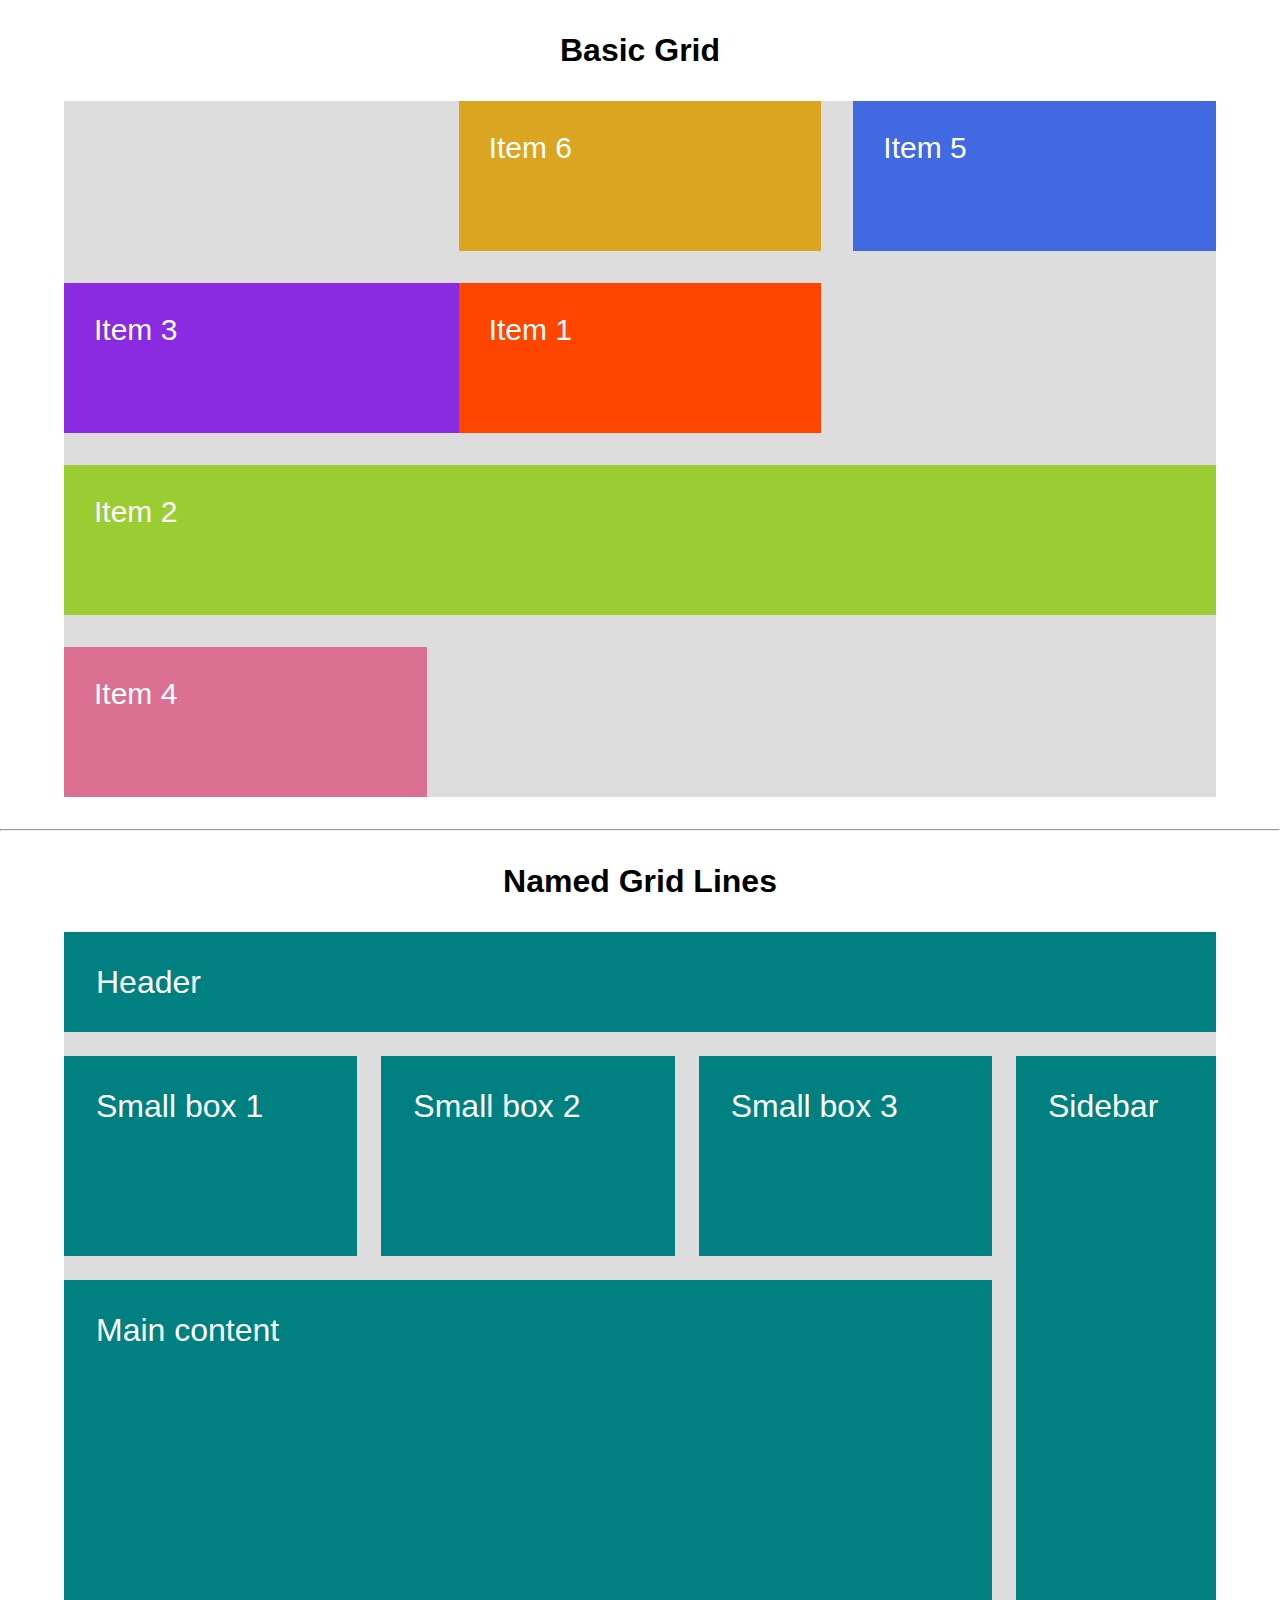
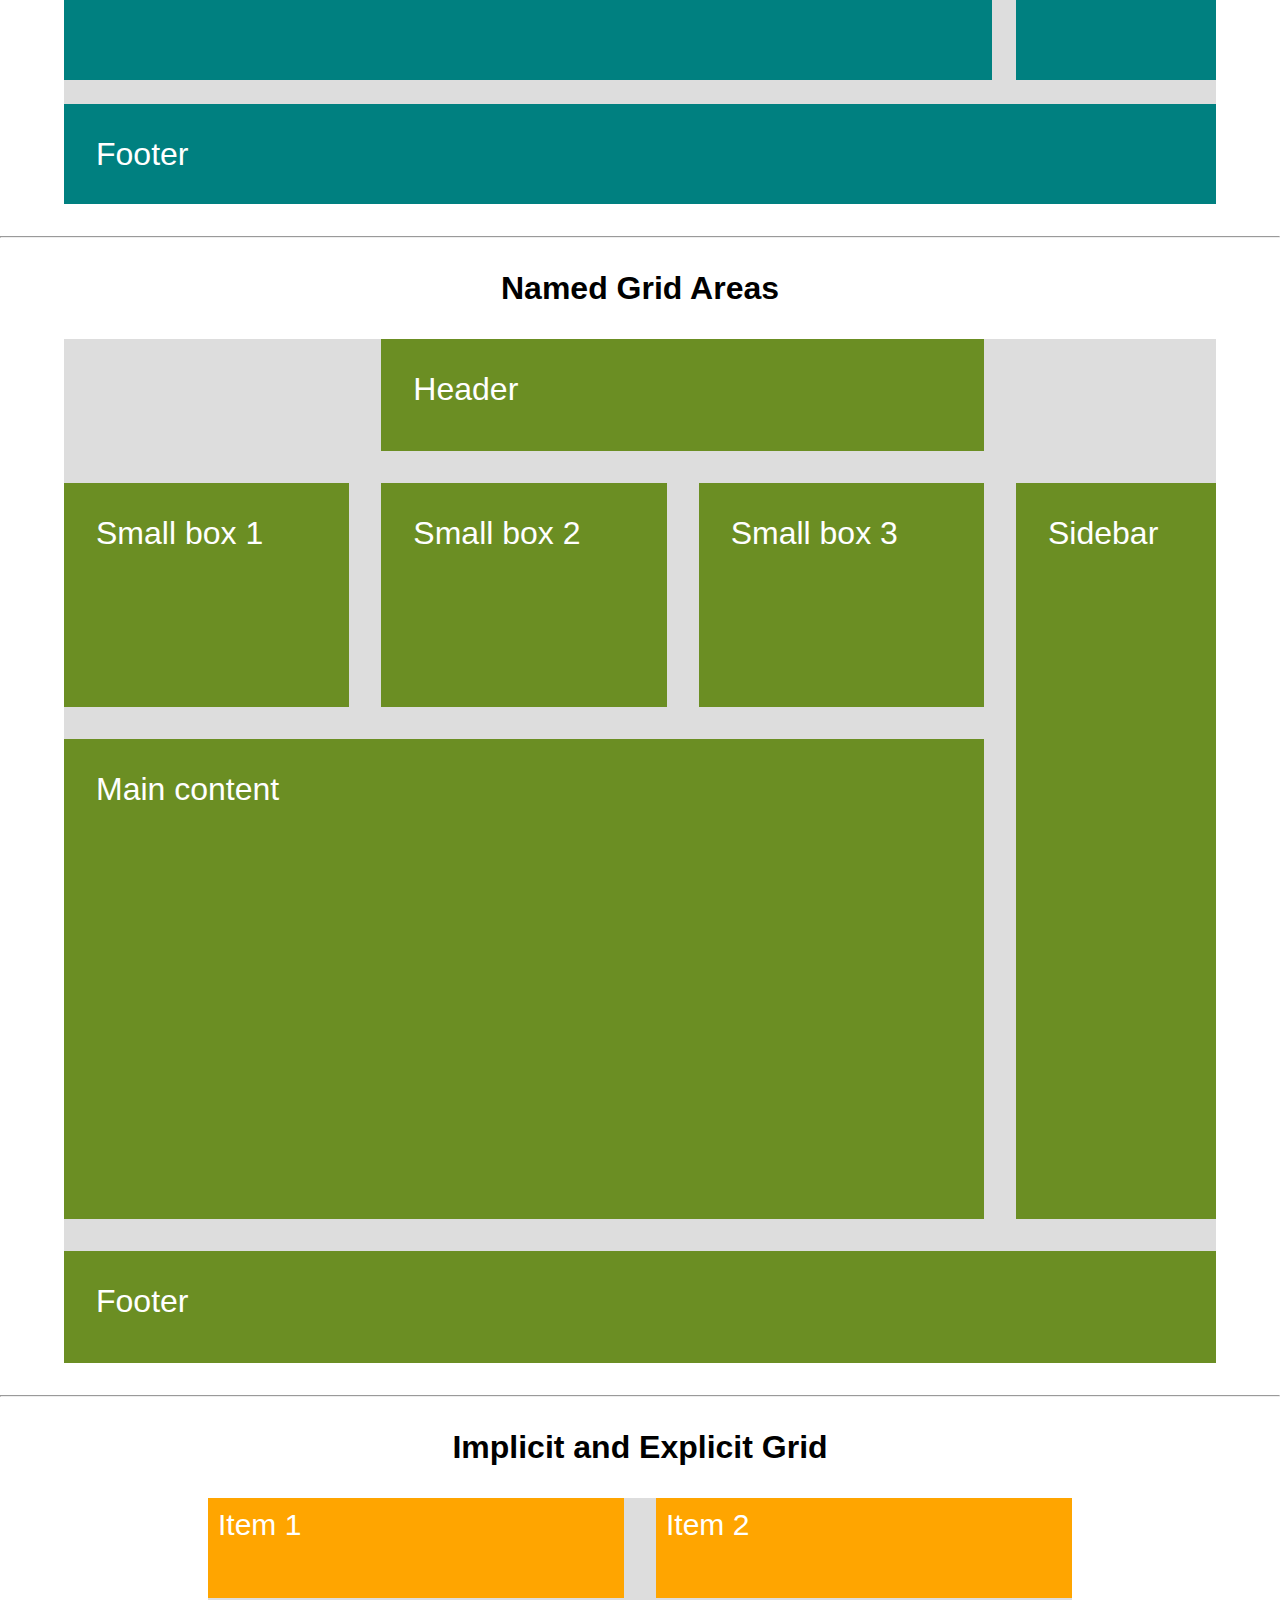
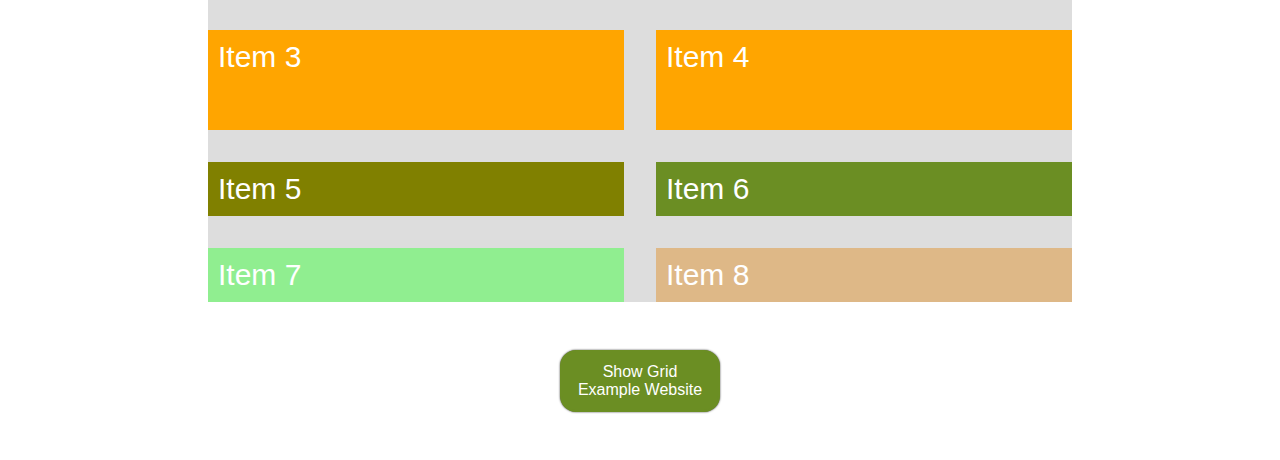
<file: index.html>
<!DOCTYPE html>
<html>
  <head>
    <meta charset="UTF-8">
    <title>CSS Grid Examples</title>
    <link rel="stylesheet" href="_base.css" type="text/css">
    <link rel="stylesheet" href="grid-foundations/basicGrid.css" type="text/css">
    <link rel="stylesheet" href="grid-foundations/namedGridLines.css" type="text/css">
    <link rel="stylesheet" href="grid-foundations/namedGridAreas.css" type="text/css">
    <link rel="stylesheet" href="grid-foundations/implicitExplicit.css" type="text/css">
  </head>
  <body>
    <h1>Basic Grid</h1>
    <div class="container">
        <div class="item item-1">Item 1</div>
        <div class="item item-2">Item 2</div>
        <div class="item item-3">Item 3</div>
        <div class="item item-4">Item 4</div>
        <div class="item item-5">Item 5</div>
        <div class="item item-6">Item 6</div>
      </div>
      <hr>

      <h1>Named Grid Lines</h1>
      <div class="container-2">
        <div class="header">Header</div>
        <div class="small-box-1">Small box 1</div>
        <div class="small-box-2">Small box 2</div>
        <div class="small-box-3">Small box 3</div>
        <div class="main-content">Main content</div>
        <div class="sidebar">Sidebar</div>
        <div class="footer">Footer</div>
      </div>
      <hr>

      <h1>Named Grid Areas</h1>
      <div class="container-3">
        <div class="header">Header</div>
        <div class="small-box-1">Small box 1</div>
        <div class="small-box-2">Small box 2</div>
        <div class="small-box-3">Small box 3</div>
        <div class="main-content">Main content</div>
        <div class="sidebar">Sidebar</div>
        <div class="footer">Footer</div>
      </div>
      <hr>

      <h1>Implicit and Explicit Grid</h1>
      <div class="container-4">
        <div class="item item-1">Item 1</div>
        <div class="item item-2">Item 2</div>
        <div class="item item-3">Item 3</div>
        <div class="item item-4">Item 4</div>
        <div class="item item-5">Item 5</div>
        <div class="item item-6">Item 6</div>
        <div class="item item-7">Item 7</div>
        <div class="item item-8">Item 8</div>
      </div>

      <a href="grid-expample-website/example-website.html" class="button">Show Grid Example Website</a>
  </body>
</html>
</file>
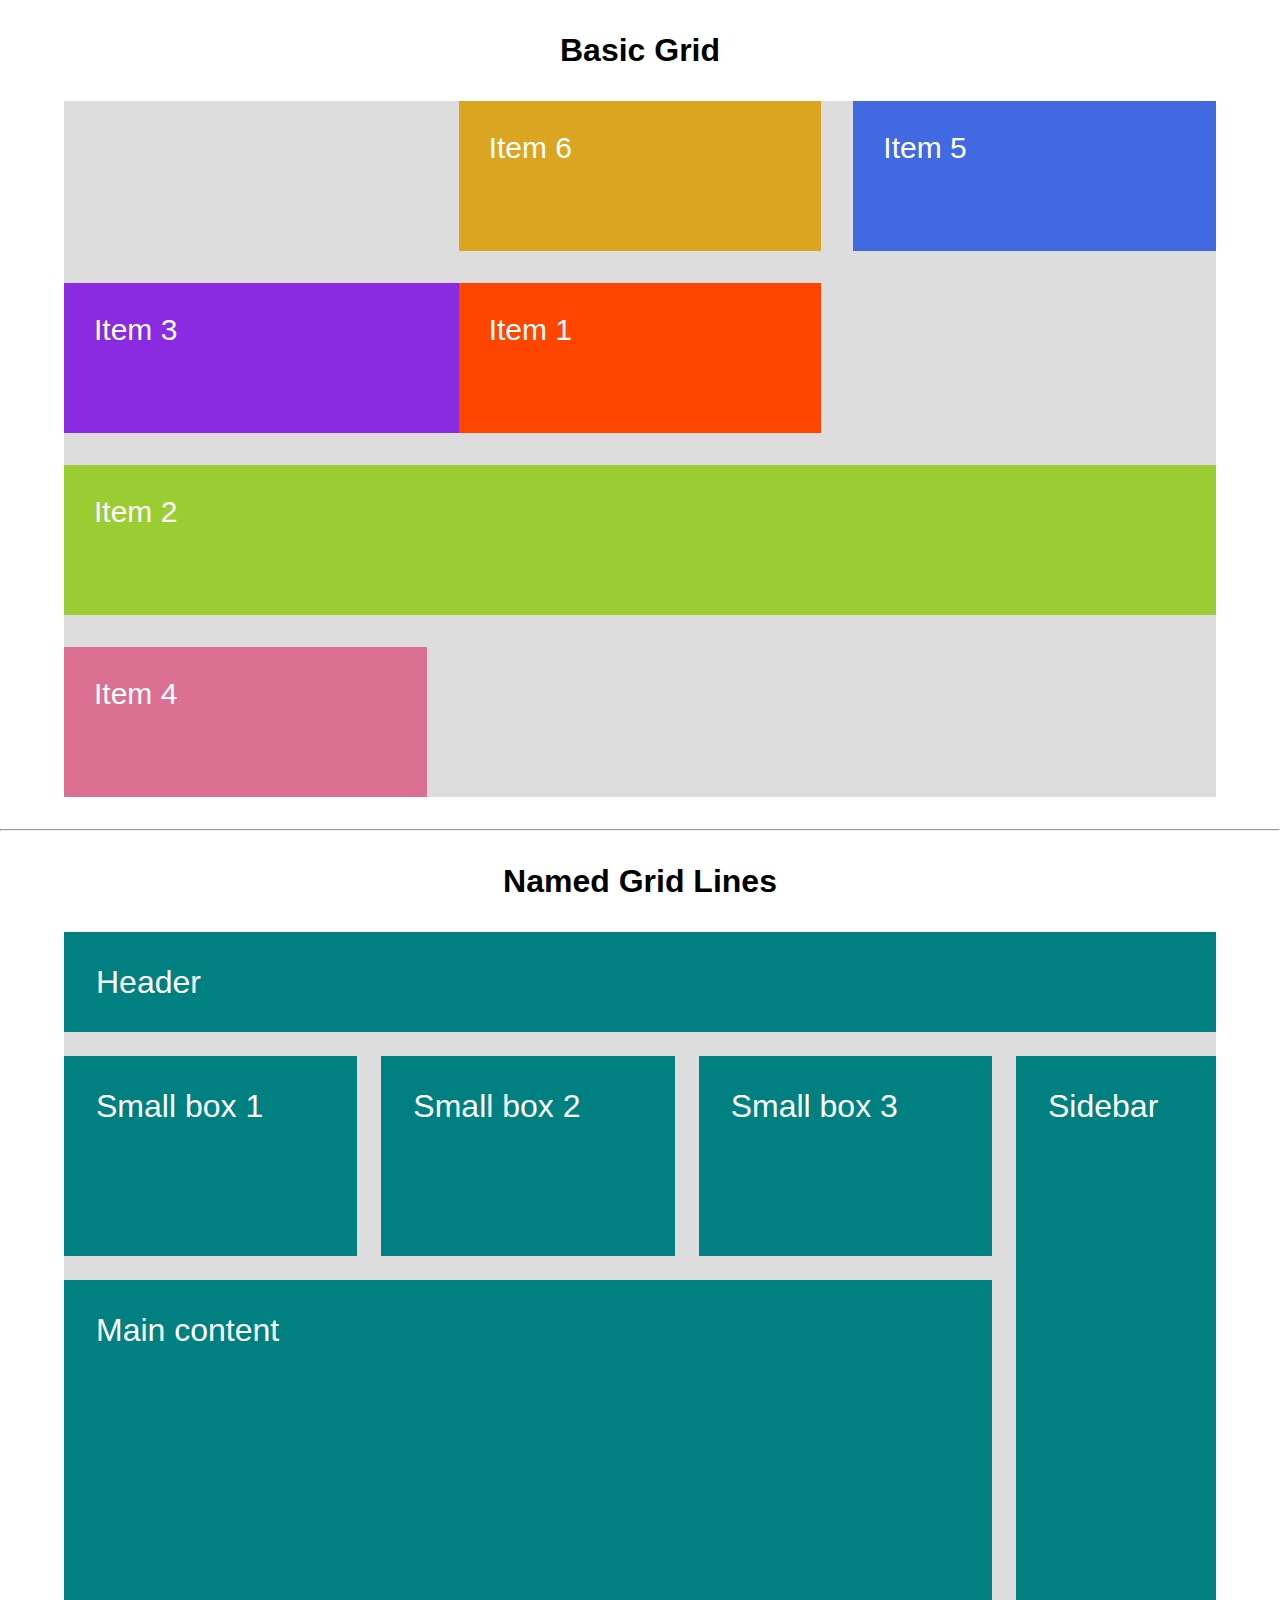
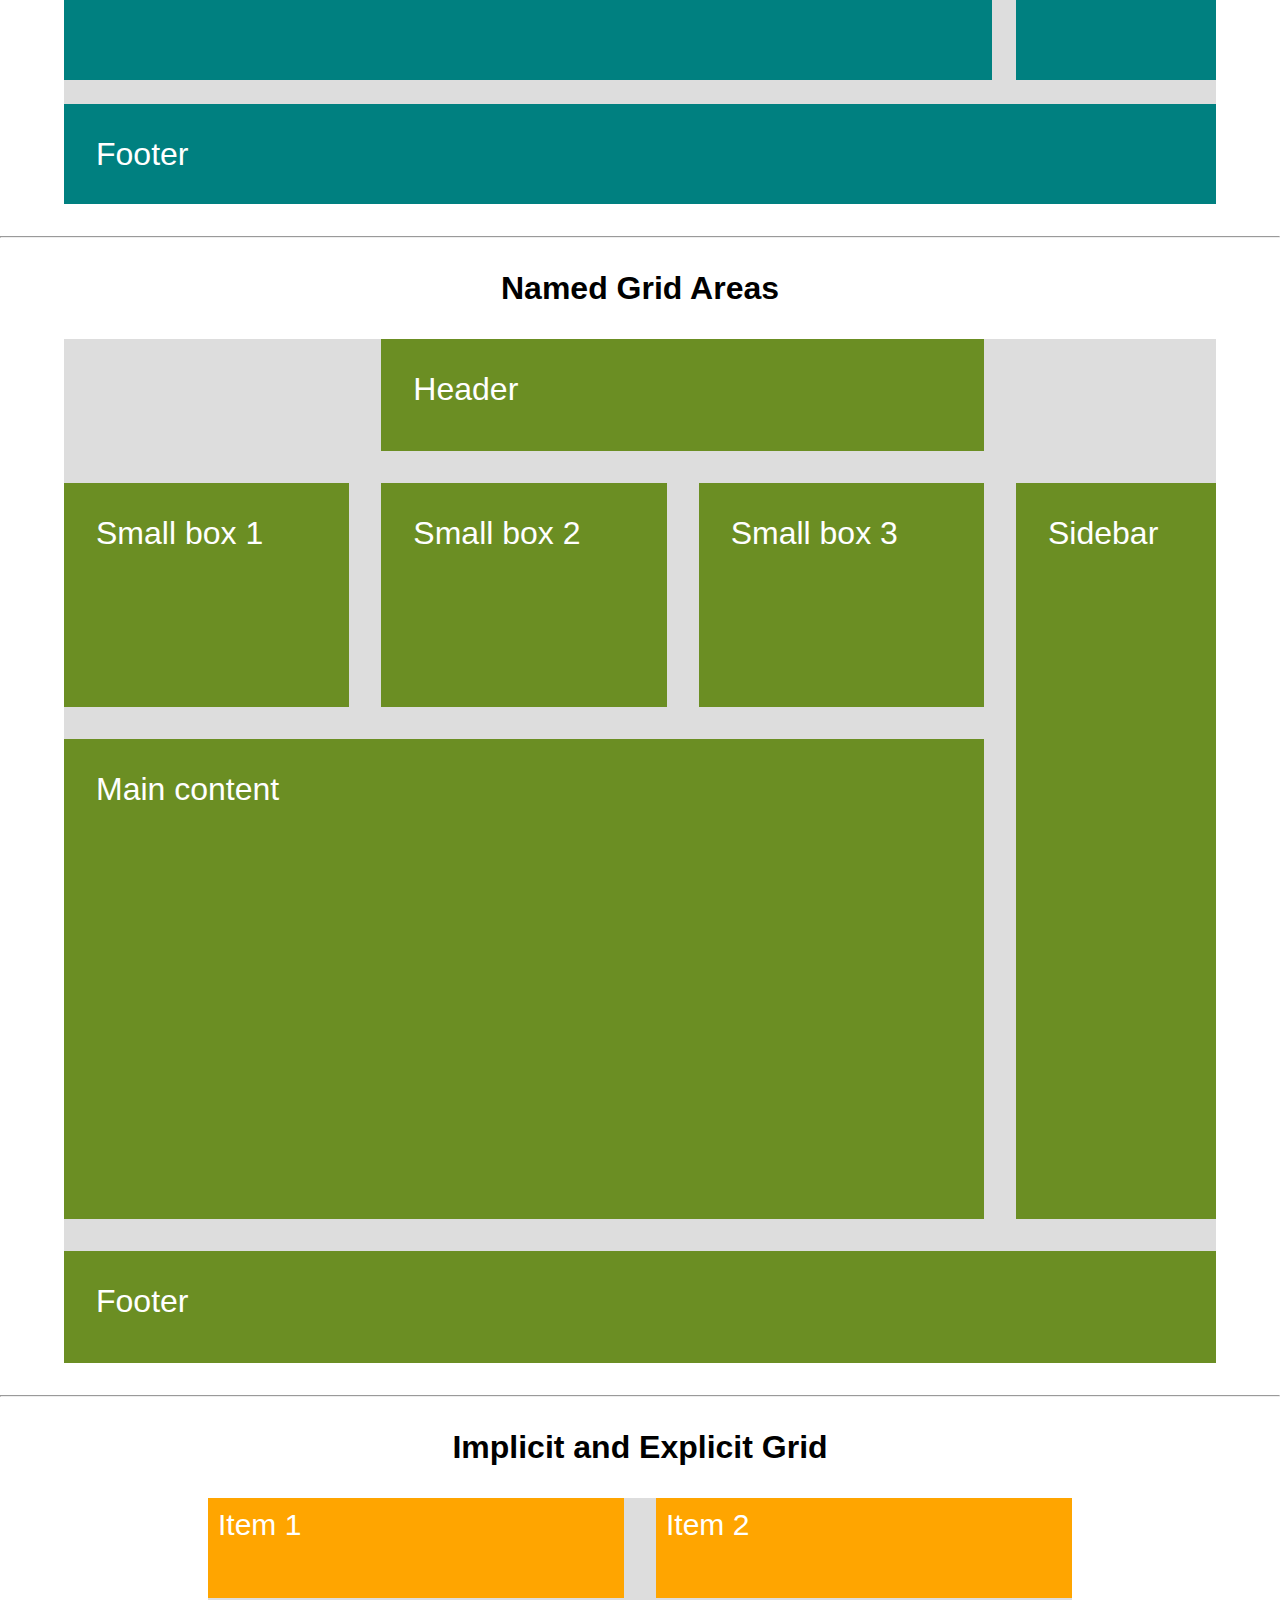
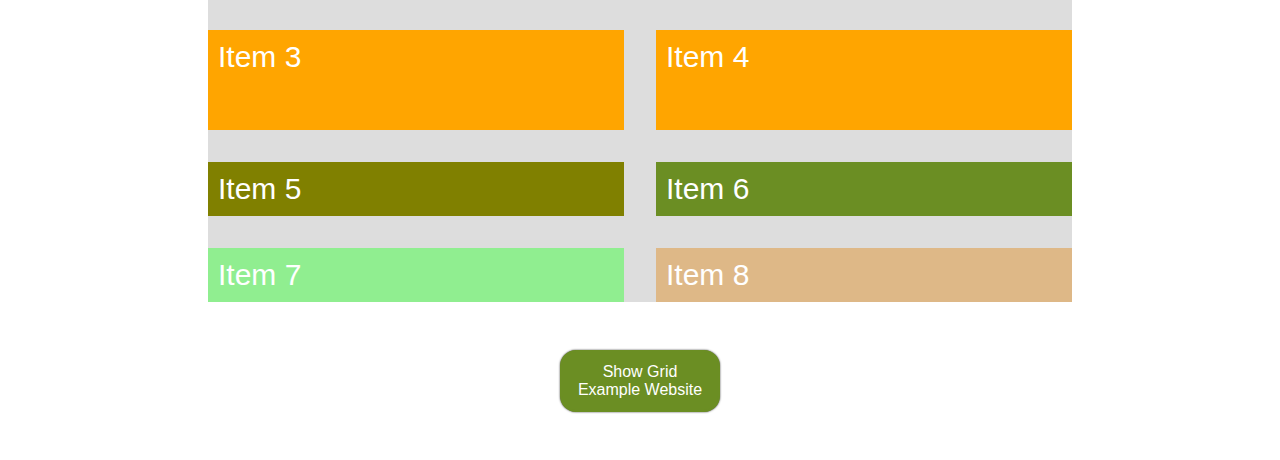
<file: grid-foundations/index.html>
<!DOCTYPE html>
<html>
  <head>
    <meta charset="UTF-8">
    <title>CSS Grid Examples</title>
    <link rel="stylesheet" href="../_base.css" type="text/css">
    <link rel="stylesheet" href="basicGrid.css" type="text/css">
    <link rel="stylesheet" href="namedGridLines.css" type="text/css">
    <link rel="stylesheet" href="namedGridAreas.css" type="text/css">
    <link rel="stylesheet" href="implicitExplicit.css" type="text/css">
  </head>
  <body>
    <h1>Basic Grid</h1>
    <div class="container">
        <div class="item item-1">Item 1</div>
        <div class="item item-2">Item 2</div>
        <div class="item item-3">Item 3</div>
        <div class="item item-4">Item 4</div>
        <div class="item item-5">Item 5</div>
        <div class="item item-6">Item 6</div>
      </div>
      <hr>

      <h1>Named Grid Lines</h1>
      <div class="container-2">
        <div class="header">Header</div>
        <div class="small-box-1">Small box 1</div>
        <div class="small-box-2">Small box 2</div>
        <div class="small-box-3">Small box 3</div>
        <div class="main-content">Main content</div>
        <div class="sidebar">Sidebar</div>
        <div class="footer">Footer</div>
      </div>
      <hr>

      <h1>Named Grid Areas</h1>
      <div class="container-3">
        <div class="header">Header</div>
        <div class="small-box-1">Small box 1</div>
        <div class="small-box-2">Small box 2</div>
        <div class="small-box-3">Small box 3</div>
        <div class="main-content">Main content</div>
        <div class="sidebar">Sidebar</div>
        <div class="footer">Footer</div>
      </div>
      <hr>

      <h1>Implicit and Explicit Grid</h1>
      <div class="container-4">
        <div class="item item-1">Item 1</div>
        <div class="item item-2">Item 2</div>
        <div class="item item-3">Item 3</div>
        <div class="item item-4">Item 4</div>
        <div class="item item-5">Item 5</div>
        <div class="item item-6">Item 6</div>
        <div class="item item-7">Item 7</div>
        <div class="item item-8">Item 8</div>
      </div>

      <a href="../grid-expample-website/example-website.html" class="button">Show Grid Example Website</a>
  </body>
</html>
</file>
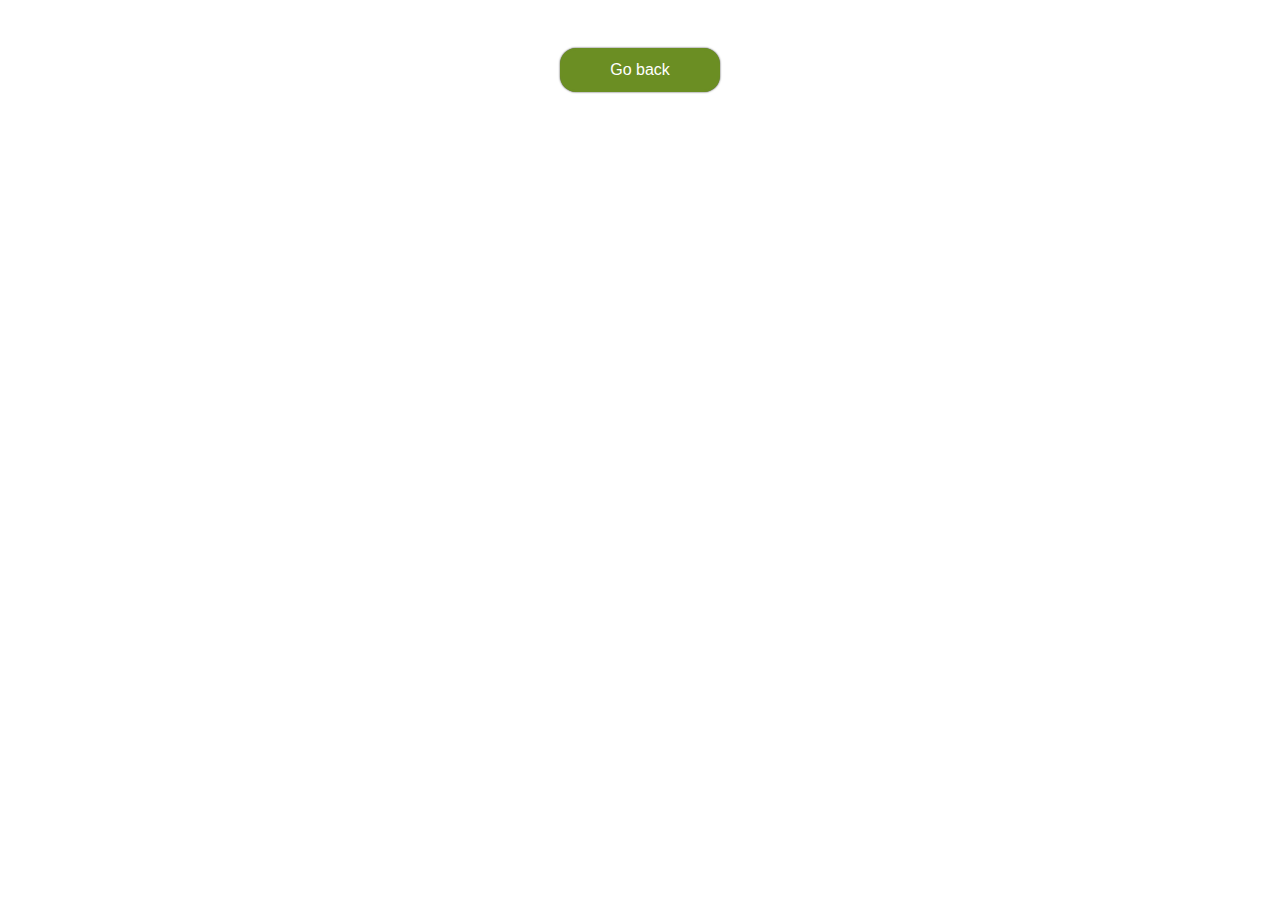
<file: grid-expample-website/example-website.html>
<!DOCTYPE html>
<html>
  <head>
    <meta charset="UTF-8">
    <title>CSS Grid Examples</title>
    <link rel="stylesheet" href="../_base.css" type="text/css">
  </head>
  <body>
    


      <a href="../index.html" class="button">Go back</a>
  </body>
</html>
</file>
<file: _base.css>
:root {
    font-size: 1em;
    box-sizing: border-box;
}

*,
*::before,
*::after {
    margin: 0;
    padding: 0;
    box-sizing: inherit;
}


/* -> INFO: when using a top-level page layout grid, the grid should be defined here */


/* just custom styling */
* {
    font-family: 'Segoe UI', Tahoma, Geneva, Verdana, sans-serif;
}    

h1 {
    text-align: center;
    margin: 1em 0;
}

.button {
    display: block;

    width: 160px;
    height: min-content;
    padding: 0.7em; 
    margin: 3rem auto;

    border: 2px solid olivedrab;
    border-radius: 1em;
    background-color: olivedrab;
    box-shadow: 0px 0px 2px 0px #333333; 

    color: #ffffff;
    text-decoration: none;
    text-align: center;
    font-style: normal;
    font-weight: normal;
    box-sizing: border-box;
}

.button:hover {
    color: olivedrab; 
    border-color: olivedrab;
    background-color: white;
    box-shadow: 0px 0px 2px 0px #333333;
}
</file>
<file: grid-foundations/basicGrid.css>
.container {
    background-color: #ddd;
    margin: 2rem 4rem;
    
    display: grid;
    /* REPEAT FUNCTION
    grid-template-columns: 1fr 1fr 1fr; */
    grid-template-columns: repeat(3, 1fr);
    grid-template-rows: repeat(4, 150px); 
      
    /* GAP FOR EACH ROW AND COLUMN
    row-gap: 30px; 
    column-gap: 50px; */
    gap: 2em;
  }
  
.container > .item {
    padding: 1em;
    font-size: 30px;
    font-family: sans-serif;
    color: white;
}
    
/* item-1 overlaps item-3 */
.container > .item-1 {
    background-color: orangered;
    grid-row: 2 / 3;
    grid-column: 2 / 3;
    z-index: 10;
}

/* as this item spans over all columns, the placement algorithm puts it in the first full-empty row */
/* -1 spans to the end of the explicit grid */
.container > .item-2 {
    background-color: yellowgreen;
    grid-column: 1 / -1;
}

/* item-3 is overlapped by item-1 because of the z-index */
.container > .item-3 {
    background-color: blueviolet;
    grid-column: 1 / 3;
    grid-row: 2 / 3;
}

.container > .item-4 {
    background-color: palevioletred;
}

.container > .item-5 {
    background-color: royalblue;
    grid-row: 1 / 2;
    grid-column: 3 / 4;
}

.container > .item-6 {
    background-color: goldenrod;
    grid-row: 1 / 2;
    grid-column: 2 / 3;
}
</file>
<file: grid-foundations/namedGridLines.css>
.container-2 {
  background-color: #ddd;
  width: 90vw;
  margin: 2rem auto;
  
  display: grid;
  grid-template-columns: repeat(3, [col-start] 1fr [col-end]) 200px [grid-end];
  grid-template-rows: [header-start] 100px 
                      [header-end box-start] 200px 
                      [box-end main-start] 400px 
                      [main-end footer-start] 100px 
                      [footer-end];
  gap: 1.5em;
}
  
.container-2 > * {
  padding: 1em;
  background-color: teal;
  color: white;
  font-size: 2rem;
}

.container-2 > .header {
  grid-column: col-start 1 / grid-end;
  grid-row: header-start / header-end;
}

.container-2 > .sidebar {
  grid-column: col-end 3 / grid-end;
  grid-row: box-start / main-end;
}

.container-2 > .main-content {
  grid-column: col-start 1 / col-end 3;
}

.container-2 > .footer {
  grid-column: col-start 1 / grid-end;
}
</file>
<file: grid-foundations/namedGridAreas.css>
.container-3 {
    background-color: #ddd;
    width: 90vw;
    margin: 2rem auto;
    
    display: grid;
    grid-template-columns: repeat(3, 1fr) 200px;
    grid-template-rows: 7em 14em 30em 7em;
    gap: 2em;
    
    grid-template-areas: "  .   head  head    . "
                         "box-1 box-2 box-3 side"
                         "main  main  main  side"
                         "foot  foot  foot  foot";
}

@media only screen and (max-width: 800px) {
    .container-3 {
        grid-template-columns: 1fr 1fr;
        grid-template-rows: repeat(2, 7em) repeat(2, 14em) 30em 7em;
    }
}
    
.container-3 > * {
    padding: 1em;
    background-color: olivedrab;
    color: white;
    font-size: 2rem;
}
    
.container-3 > .header {
      grid-area: head;
}

.container-3 > .small-box-1 { grid-area: box-1; }
.container-3 > .small-box-2 { grid-area: box-2; }
.container-3 > .small-box-3 { grid-area: box-3; }


.container-3 > .sidebar {
    grid-area: side;
}

.container-3 > .main-content {
    grid-area: main;
}

.container-3 > .footer {
    grid-area: foot;
}
</file>
<file: grid-foundations/implicitExplicit.css>
.container-4 {
    background-color: #ddd;
    margin: 2rem 13rem;
    
    display: grid;
    grid-template-columns: repeat(2, 1fr);
    grid-template-rows: repeat(2, 100px);
    gap: 2em;

    /* height: 1000px; */
    
    /*
    grid-auto-columns: 1fr;
    grid-auto-rows: 80px;
    grid-auto-flow: row dense;
    */
    
}

.container-4 > .item {
    padding: 10px;
    color: white;
    font-family: sans-serif;
    font-size: 30px;
    background-color: orange;
}
    
.container-4 > .item-5 {
    background-color: olive;
    /* grid-row: 2 / span 3; */
}

.container-4 > .item-6 {
    background-color: olivedrab;
    /* grid-row: 2 / span 2; */
}

.container-4 > .item-7 {
    background-color: lightgreen;
    /* grid-column: 1 / -1; */
}

.container-4 > .item-8 {
    background-color: burlywood;
}
</file>
